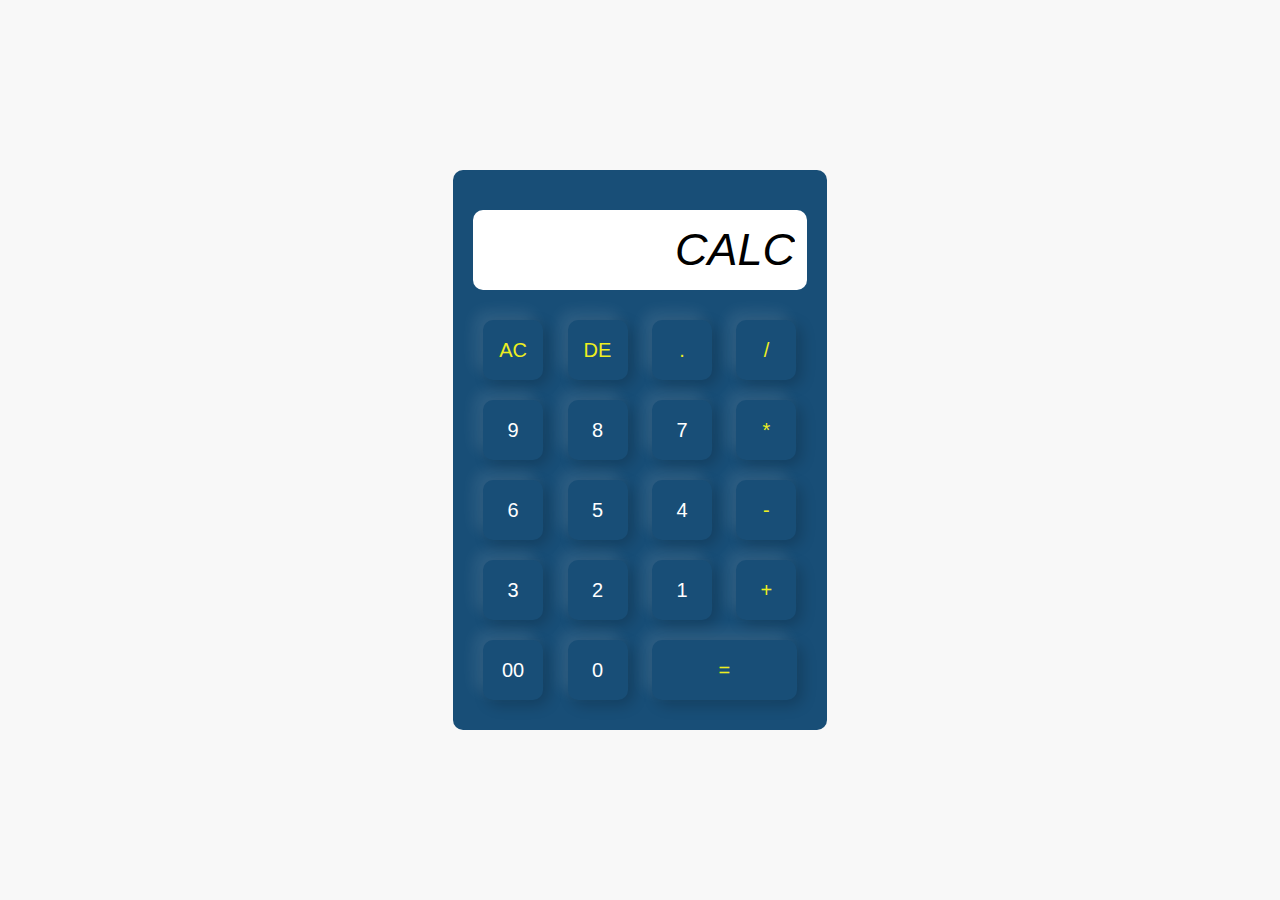
<file: calculator/index.html>
<!DOCTYPE html>
<html lang="en">
<head>
    <meta charset="UTF-8">
    <meta name="viewport" content="width=device-width, initial-scale=1.0">
    <title>Calculator</title>
    <link rel="stylesheet" href="calculator.css">
</head>
<body>
    <div class="container">
        <div class="calculator">
            <form>
                <div class="display">
                    <input type="text" class="input" value="CALC">
                </div>
                <div>
                    <input type="button" value="AC" class="button operator">
                    <input type="button" value="DE" class="button operator">
                    <input type="button" value="." class="button operator">
                    <input type="button" value="/" class="button operator">
                </div>
                <div>
                    <input type="button" value="9" class="button">
                    <input type="button" value="8" class="button">
                    <input type="button" value="7" class="button">
                    <input type="button" value="*" class="button operator">
                </div>
                <div>
                    <input type="button" value="6" class="button">
                    <input type="button" value="5" class="button">
                    <input type="button" value="4" class="button">
                    <input type="button" value="-" class="button operator">
                </div>
                <div>
                    <input type="button" value="3" class="button">
                    <input type="button" value="2" class="button">
                    <input type="button" value="1" class="button">
                    <input type="button" value="+" class="button operator">
                </div>
                <div>
                    <input type="button" value="00" class="button">
                    <input type="button" value="0" class="button">
                    <input type="button" value="=" class="button equal operator" >
                </div>
            </form>
        </div>
    </div>
</body>
<script src="calculator.js"></script>
</html>
</file>
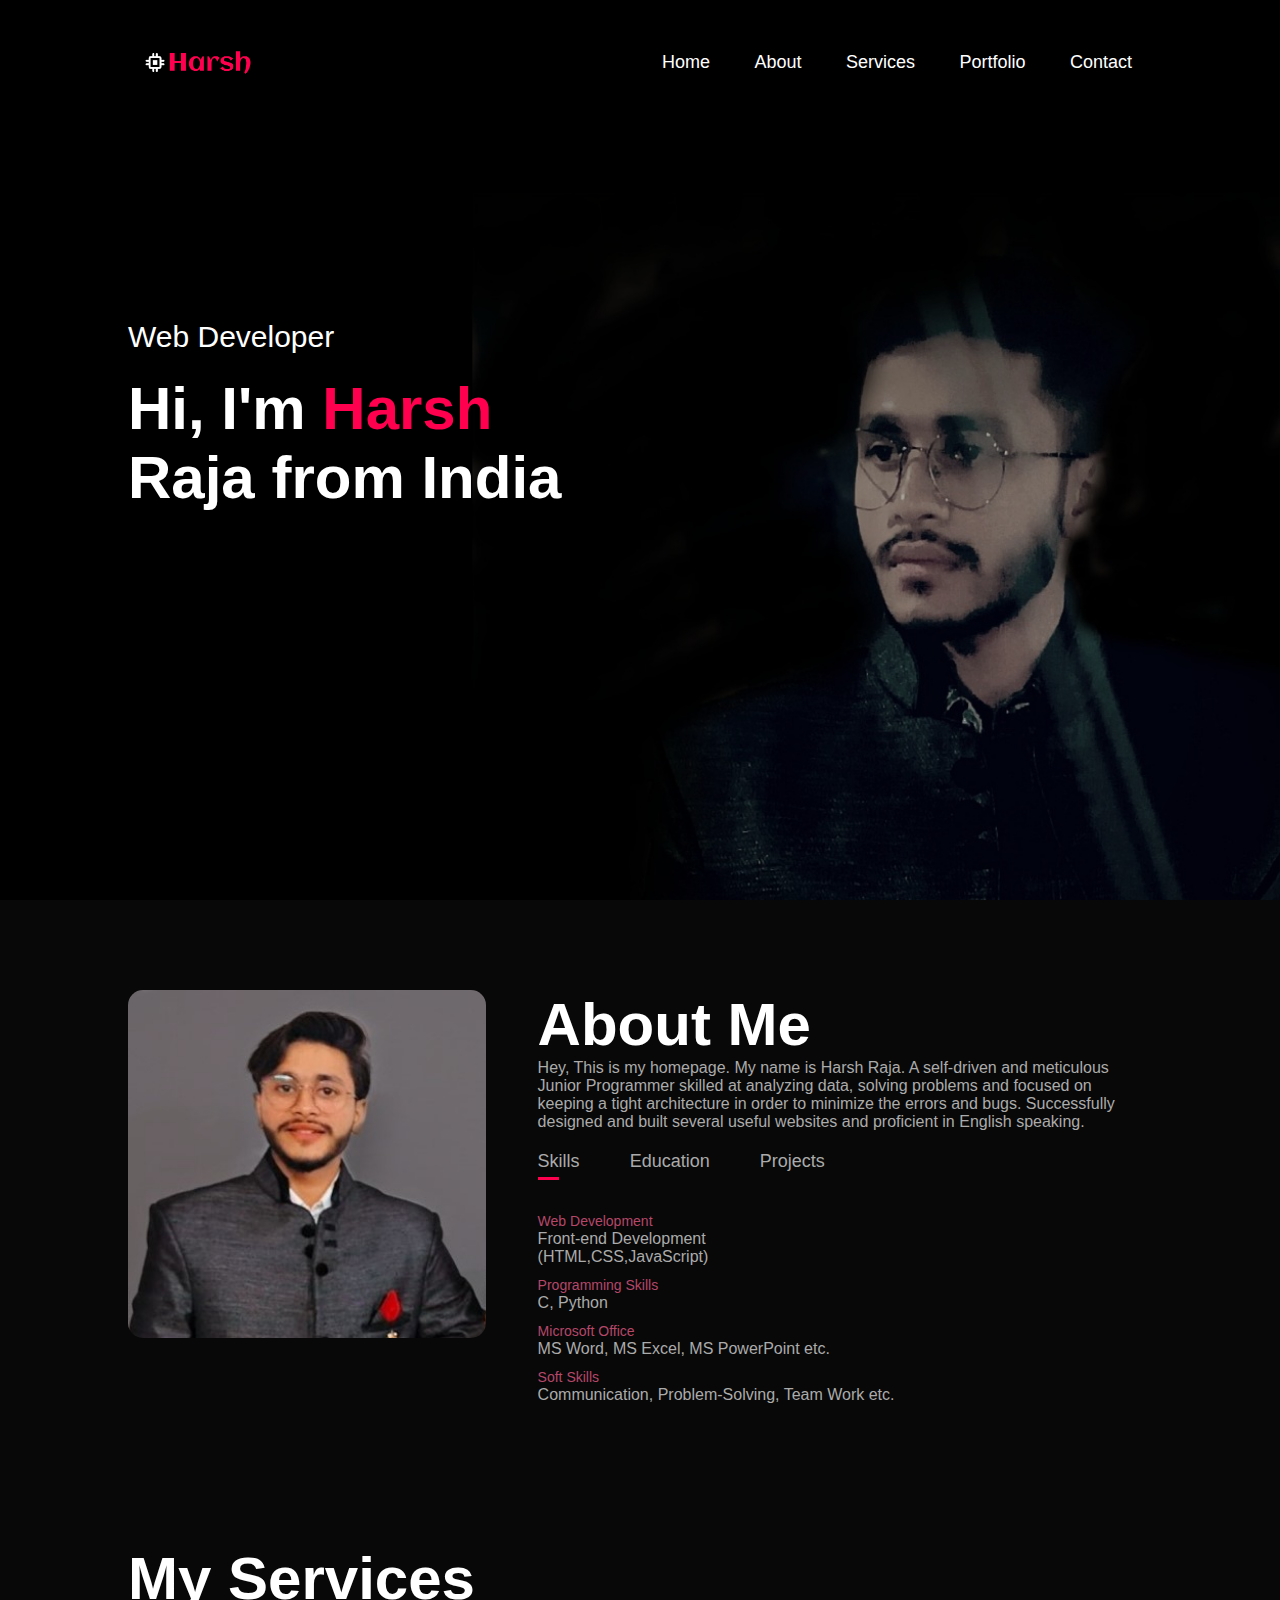
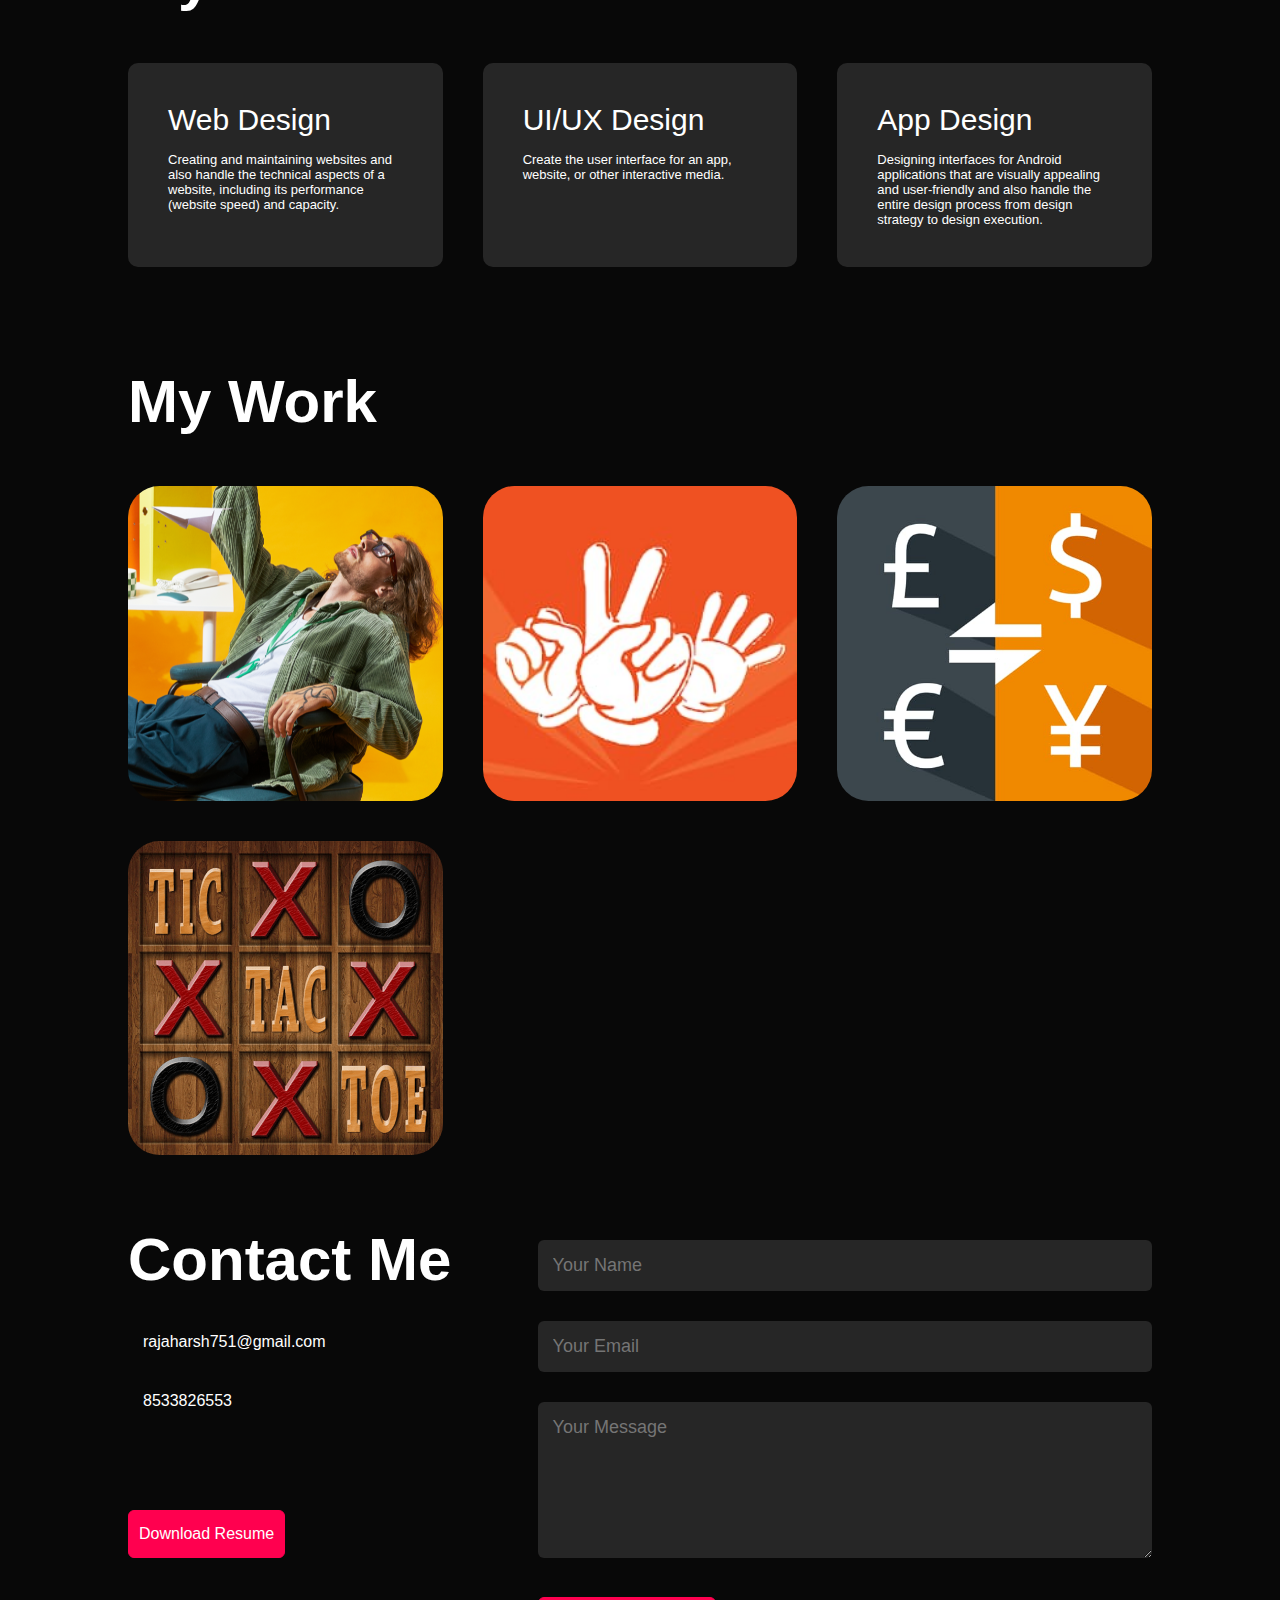
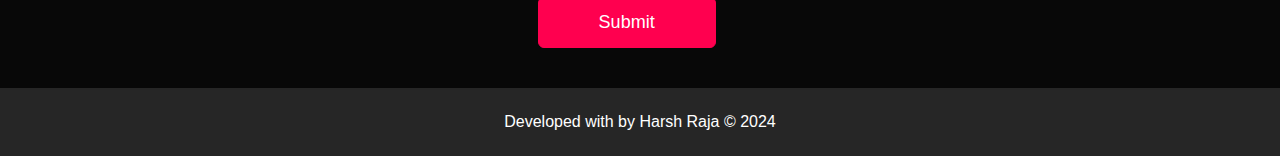
<file: portfolio/index.html>
<!DOCTYPE html>
<html lang="en">
<head>
    <meta charset="UTF-8">
    <meta name="viewport" content="width=device-width, initial-scale=1.0">
    <title>Harsh Portfolio</title>
    <link rel="stylesheet" href="style.css">
    <link rel="stylesheet" href="https://cdnjs.cloudflare.com/ajax/libs/font-awesome/6.5.2/css/all.min.css" integrity="sha512-SnH5WK+bZxgPHs44uWIX+LLJAJ9/2PkPKZ5QiAj6Ta86w+fsb2TkcmfRyVX3pBnMFcV7oQPJkl9QevSCWr3W6A==" crossorigin="anonymous" referrerpolicy="no-referrer" />
</head>
<body>
    <header>
        <div id="header">
            <div class="container">
                <nav>
                    <img src="harsh_logo.png" class="logo">
                    <ul id="sidemenu">
                        <li><a href="#header">Home</a></li>
                        <li><a href="#about">About</a></li>
                        <li><a href="#services">Services</a></li>
                        <li><a href="#portfolio">Portfolio</a></li>
                        <li><a href="#contact">Contact</a></li>
                        <i class="fa-solid fa-circle-xmark" id="closed"></i>
                    </ul>
                    <i class="fa-solid fa-bars" id="opened"></i>
                </nav>
                <div class="header-text">
                    <p>Web Developer</p>
                    <h1>Hi, I'm <span>Harsh</span> <br>Raja from India</h1>
                </div>
            </div>
        </div>
    </header>

    <!-- -----------about------------ -->

    <div id="about">
        <div class="container">
            <div class="row">
                <div class="about-col-1">
                    <img src="profile_photo.jpeg" alt="image">
                </div>
                <div class="about-col-2">
                    <h1 class="sub-title">About Me</h1>
                    <p>Hey, This is my homepage. My name is Harsh Raja. A self-driven and meticulous Junior Programmer skilled at analyzing data, solving problems and focused on keeping a tight architecture in order to minimize the errors and bugs. Successfully designed and built several useful websites and proficient in English speaking.</p>

                    <div class="tab-titles">
                        <p class="tab-links active-links">Skills</p>
                        <p class="tab-links" >Education</p>
                        <p class="tab-links" >Projects</p>
                    </div>
                    <div class="tab-contents active-tab" id="Skills">
                        <ul>
                            <li><span>Web Development</span><br>Front-end Development<br>(HTML,CSS,JavaScript)</li>
                            <li><span>Programming Skills</span><br>C, Python</li>
                            <li><span>Microsoft Office</span><br>MS Word, MS Excel, MS PowerPoint etc.</li>
                            <li><span>Soft Skills</span><br>Communication, Problem-Solving, Team Work etc.</li>
                        </ul>
                    </div>
                    <div class="tab-contents" id="Education">
                        <ul>
                            <li><span>BTech(Electronics), Aligarh Muslim University</span><br>Currently doing and expected to complete it in 2027</li>
                            <li><span>Diploma(Electronics), Aligarh Muslim University(2023)</span><br>Academic Marks - 9.96 CPI <br>Rank 1 in College out of 495 Students</li>
                            <li><span>10th, Vishwa Bharti Public School(2020)</span><br>Academic Marks - 91.6%<br>Rank 2 out of 60 Students</li>
                        </ul>
                    </div>
                    <div class="tab-contents" id="Projects">
                        <ul>
                            <li><span>Fire detection and extinguisher system </span><br>This was the minor project of diploma (Electronics Engineering) which is based on Arduino UNO programming, Automatic Fire Detection Alarm and Extinguisher system.</li>
                            <li><span>Face recognition based attendance system</span><br>This was the major project of the diploma (Electronics Engineering) which is based on python programming (mostly used Numpy and open CV)</li>
                        </ul>
                    </div>
                </div>
            </div>
        </div>
    </div>

<!-- ------------------services--------------- -->

<div id="services">
    <div class="container">
        <h1 class="sub-title">My Services</h1>
        <div class="services-list">
            <div>
                <i class="fa-solid fa-code"></i>
                <h2>Web Design</h2>
                <p>Creating and maintaining websites and also handle the technical aspects of a website, including its performance (website speed) and capacity.</p>
            </div>
            <div>
                <i class="fa-solid fa-crop"></i>
                <h2>UI/UX Design</h2>
                <p>Create the user interface for an app, website, or other interactive media.</p>
            </div>
            <div>
                <i class="fa-brands fa-app-store"></i>
                <h2>App Design</h2>
                <p>Designing interfaces for Android applications that are visually appealing and user-friendly and also handle the entire design process from design strategy to design execution.</p>
            </div>
        </div>
    </div>
</div>

<!-- ----------------portfolio------------ -->

<div id="portfolio">
    <div class="container">
        <h1 class="sub-title">My Work</h1>
        <div class="work-list">
            <div class="work">
                <img src="Amazon-Clone_photo.png" >
                <div class="layer">
                    <h3>Amazon Clone</h3>
                    <p>The UI is user-friendly and has no complex layout or styling. Replicate the site design using HTML, CSS and Java Script code. Uses icons and images on the web page to make it look more attractive.(Availabe only on Desktop mode) </p>
                    <a href="https://amazon-clone751.netlify.app"><i class="fa-solid fa-arrow-up-right-from-square"></i></a>
                </div>
            </div>
            <div class="work">
                <img src="Rock-Paper-Scissor_photo.jpeg" >
                <div class="layer">
                    <h3>Rock-Paper-Scissor</h3>
                    <p>A classic two-person game. Players start each round by "Player holds out their fist for rock, flat hand for paper, or their index and middle finger for scissors". Rock crushes scissors, scissors cut paper, and paper covers rock.</p>
                    <a href="https://rock-paper-scissor751.netlify.app"><i class="fa-solid fa-arrow-up-right-from-square"></i></i></a>
                </div>
            </div>
            <div class="work">
                <img src="Currency-Converter_photo.jpeg">
                <div class="layer">
                    <h3>Currency Converter</h3>
                    <p>Currency converters are Web page, which permit users to determine the conversion values of one currency to another quickly. Currency converters make use of the latest market price for calculation purposes.</p>
                    <a href="https://currency-converter751.netlify.app"><i class="fa-solid fa-arrow-up-right-from-square"></i></a>
                </div>
            </div>
            <div class="work">
                <img src="Tic-Tac-Toe_photo.png">
                <div class="layer">
                    <h3>Tic Tac Toe</h3>
                    <p>A game in which two players alternately put Xs and Os in compartments of a figure formed by two vertical lines crossing two horizontal lines and each tries to get a row of three Xs or three Os before the opponent does.</p>
                    <a href="https://tic-tac-toe751.netlify.app"><i class="fa-solid fa-arrow-up-right-from-square"></i></a>
                </div>
            </div>
        </div>
        <!-- <a href="#" class="btn">See more</a> -->
    </div>
</div>
<!-- ----------------contact------------- -->

<div id="contact">
    <div class="container">
        <div class="row">
            <div class="contact-left">
                <h1 class="sub-title">Contact Me</h1>
                <p><i class="fa-solid fa-envelope"></i>rajaharsh751@gmail.com</p>
                <p><i class="fa-solid fa-phone"></i>8533826553</p>
                <div class="social-icons">
                    <a href="https://www.instagram.com/_harsh__raja_?igsh=Z2xpeWNmejNpbzZx"><i class="fa-brands fa-instagram"></i></a>
                    <a href="https://www.linkedin.com/in/harsh-raja-8763a0290/"><i class="fa-brands fa-linkedin"></i></a>
                    <a href="https://github.com/harsh-code-ops"><i class="fa-brands fa-square-github"></i></a>
                    <a href="https://x.com/_Harsh_Raja_?t=9CRPDrlwobg_sxm-Mh-ckw&s=08"><i class="fa-brands fa-square-twitter"></i></a>
                </div>
                <a href="harsh-resume.png" download class="btn btn2">Download Resume</a>
            </div>
            <div class="contact-right">
                <form name="submit-to-google-sheet">
                    <input type="text" name="Name" placeholder="Your Name" required>
                    <input type="email" name="Email" placeholder="Your Email" required>
                    <textarea name="Message" rows="6" placeholder="Your Message"></textarea>
                    <button type="submit" class="btn btn2">Submit</button>
                </form>
                <span id="msg"></span>
            </div>
        </div>
    </div>
    <div class="copyright">
        <p>Developed with <i class="fa-solid fa-heart"></i> by Harsh Raja &copy 2024 </p>
    </div>
</div>

<script src="portfolio.js"></script>

</body>

</html>
</file>
<file: calculator/calculator.css>
* {
    margin: 0px;
    border: 0px;
    box-sizing: border-box;
    font-family: sans-serif,'Poppins';
  }

.container{
    background-color:#f8f8f8;
    height: 100vh;
    width: 100%;
    display: flex;
    align-items: center;
    justify-content: center;
}
.calculator{
  background-color: #184E77;
  padding: 20px;
  border-radius: 10px;
}
.calculator form input{
  border: 0;
  outline: 0;
  width: 60px;
  height: 60px;
  border-radius: 10px;
  box-shadow: -8px -8px 15px rgba(255,255,255,0.1),5px 5px 15px rgba(0,0,0,0.2);
  font-size: 20px;
  background: transparent;
  color: #FFF;
  cursor: pointer;
  margin: 10px;
}
form input.input{
  color: #000000;
  font-style: oblique;
}
form .display{
  display: flex;
  justify-content: flex-end;
  margin: 20px 0;
  background-color: white;
  border-radius: 10px ;
}
form .display input{
  text-align: right;
  flex: 1;
  font-size: 45px;
  box-shadow: none;
}
form input.equal{
  width: 145px;
}
form input.operator{
  color: #EEEF20;
}
@media (max-width : 450px){
  .calculator{
    padding: 5vw;
  }
  .calculator form input{
    height:7vh ;
    width: 15vw;
    font-size: 4vh;
  }
  form .display input{
    font-size: 6vh;
  }
  form input.equal{
    width: 35vw;
  }
}
</file>
<file: portfolio/style.css>
*{
    margin: 0;
    padding: 0;
    font-family: 'Poppins',sans-serif;
    box-sizing: border-box; 
}
html{
    scroll-behavior: smooth;
}
body{
    background-color: #080808;
    color: #ffffff;
}
#header{
    width: 100%;
    height: 100vh;
    background-image: url(harsh_main.jpeg);
    background-size: cover;
    background-position: center;
}
.container{
    padding: 10px 10%;
}
nav{
    display: flex;
    align-items: center;
    justify-content: space-between;
    flex-wrap: wrap;
}
.logo{
    width: 140px;
}
nav ul li {
    display: inline-block;
    list-style: none;
    margin: 10px 20px;
}
nav ul li a {
    color: white;
    text-decoration: none;
    font-size: 18px;
    position: relative;
}
nav ul li a::after{
    content: '';
    width: 0;
    height: 3px;
    background-color: #ff004f;
    position: absolute;
    left: 0;
    bottom: -6px;
    transition: 0.5s;
}
nav ul li a:hover::after{
    width: 100%;
}
.header-text{
    margin-top: 20%;
    font-size: 30px;
}
.header-text h1{
    font-size: 60px;
    margin-top: 20px;
}
.header-text h1 span{
    color: #ff004f;
}

/* -----------about------------- */

#about{
    padding: 80px 0;
    color: #ababab;
}
.row{
    display: flex;
    justify-content: space-between;
    flex-wrap: wrap;
}
.about-col-1{
    flex-basis: 35%;
}
.about-col-1 img{
    width: 100%;
    border-radius: 15px;
}
.about-col-2{
    flex-basis: 60%;
}
.sub-title{
    font-size: 60px;
    font-weight: 600;
    color: #fff;
}
.tab-titles{
    display: flex;
    margin: 20px 0 40px;
}
.tab-links{
    margin-right: 50px;
    font-size: 18px;
    font-weight: 500;
    cursor: pointer;
    position: relative;
}
.tab-links::after{
    content: '';
    width:0;
    height: 3px;
    background: #ff004f;
    position: absolute;
    left: 0;
    bottom: -8px;
    transition: 0.5s;
}
.tab-links.active-links::after{
    width: 50%;
}
.tab-contents ul li{
    list-style: none;
    margin: 10px 0;
}
.tab-contents ul li span{
    color: #b54769;
    font-size: 14px;
}
.tab-contents{
    display: none;
}
.tab-contents.active-tab{
    display: block;
}

/* ------------services----------- */

#services{
    padding: 30px 0;
}
.services-list{
    display: grid;
    grid-template-columns: repeat(auto-fit,minmax(250px,1fr));
    grid-gap: 40px;
    margin-top: 50px;
}
.services-list div {
    background-color: #262626;
    padding: 40px;
    font-size: 13px;
    font-weight: 300;
    border-radius: 10px;
    transition:   background-color 0.5s , transform 0.5s;
}
.services-list div i {
    font-size: 50px;
    margin-bottom: 30px;
}
.services-list div h2{
    font-size: 30px;
    font-weight: 500;
    margin-bottom: 15px;
}
.services-list div a {
    text-decoration: none;
    color: #ffffff;
    font-size: 12px;
    margin-top: 20px;
    display: inline-block;
}
.services-list div:hover{
    background: #ff004f;
    transform: translateY(-10px);
}

/* ------------portfolio---------- */

#portfolio{
    padding: 50px 0;
}
.work-list{
    display: grid;
    grid-template-columns: repeat(auto-fit,minmax(250px,1fr));
    grid-gap: 40px;
    margin-top: 50px;
}
.work{
    border-radius: 10px;
    position: relative;
    overflow: hidden;
}
.work img{
    width: 100%;
    border-radius: 10%;
    display: block;
    transition: transform 0.5s;
}
.layer{
    width: 100%;
    height: 0%;
    background: linear-gradient(rgba(0,0,0,0.6),#ff004f);
    border-radius: 10px;
    position: absolute;
    left: 0;
    bottom: 0;
    overflow: hidden;
    display: flex;
    align-items: center;
    justify-content: center;
    flex-direction: column;
    padding: 0 40px;
    text-align: center;
    font-size: 14px;
    transition: height 0.5s;
}
.layer h3{
    font-weight: 500;
    margin-bottom: 20px;
}
.layer a {
    margin-top: 20px;
    color: #ff004f;
    text-decoration: none;
    font-size: 18px;
    line-height: 60px;
    background-color: #ffffff;
    width: 60px;
    height: 60px;
    border-radius: 50%;
    text-align: center;
}
.work:hover img{
    transform: scale(1.5);
}
.work:hover .layer{
    height: 100%;
}
.btn{
    display: block;
    margin:50px auto;
    width: fit-content;
    border: 1px solid #ff004f;
    padding: 14px 10px;
    border-radius: 6px;
    text-decoration: none;
    color: white;
    transition: background-color 0.5s;
}
.btn:hover{
    background-color: #ff004f;
}

/* ---------------Contact me ------------------ */

.contact-left{
    flex-basis: 35%;
}
.contact-right{
    flex-basis: 60%;
}
.contact-left p {
    margin-top: 30px;
}
.contact-left p i{
    color: #ff004f;
    margin-right: 15px;
    font-size: 25px;
}
.social-icons{
    margin-top: 30px;
}
.social-icons a {
    text-decoration: none;
    font-size: 30px;
    margin-right: 15px;
    color: #ababab;
    display: inline-block;
    transition: transform 0.5s;
}
.social-icons a:hover{
    color: #ff004f;
    transform: translateY(-5px);
}
.btn.btn2{
    display: inline-block;
    background-color: #ff004f;
}
.contact-right form{
    width: 100%;
}
form input, form textarea{
    width: 100%;
    border: 0;
    outline: none;
    background-color: #262626;
    padding: 15px;
    margin: 15px 0;
    color: #fff;
    font-size: 18px;
    border-radius: 6px;
}
form .btn2{
    padding: 14px 60px;
    font-size: 18px;
    margin-top: 20px;
    cursor: pointer;
}
.copyright{
    width: 100%;
    text-align: center;
    padding: 25px 0;
    background-color: #262626;
    font-weight: 300;
    margin-top: 20px;
}
.copyright i{
    color: #ff004f;
}

/* -------------media queries----------- */

nav .fa-solid{
    display: none;
}
@media only screen and (max-width : 600px) {
    #header{
        background-image: url(harsh_mediaquery.jpeg);
    }
    .header-text{
        margin-top: 100%;
        font-size: 16px;
    }
    .header-text h1{
        font-size: 30px;
    }
    nav .fa-solid{
        display: block;
        font-size: 25px;
    }
    nav ul{
        background-color: #ff004f;
        position: fixed;
        top: 0;
        right: -200px;
        width: 200px;
        height: 100vh;
        padding-top: 50px;
        z-index: 2;
        transition: right 0.5s;
    }
    nav ul li{
        display: block;
        margin: 25px;
    }
    nav ul .fa-solid{
        position: absolute;
        top: 25px;
        left: 25px;
        cursor: pointer;
    }
    .sub-title{
        font-size: 40px;
    }
    .about-col-1, .about-col-2{
        flex-basis: 100%;
    }
    .about-col-1{
        margin-bottom: 30px;
    }
    .about-col-2{
        font-size: 14px;
    }
    .tab-links{
        font-size: 16px;
        margin-right: 20px;
    }
    .contact-left,.contact-right{
        flex-basis: 100%;
    }
    .copyright{
        font-size: 14px;
    }
}
#msg{
    color: #61b752;
    margin-top: -40px;
    display: block;
}
</file>
